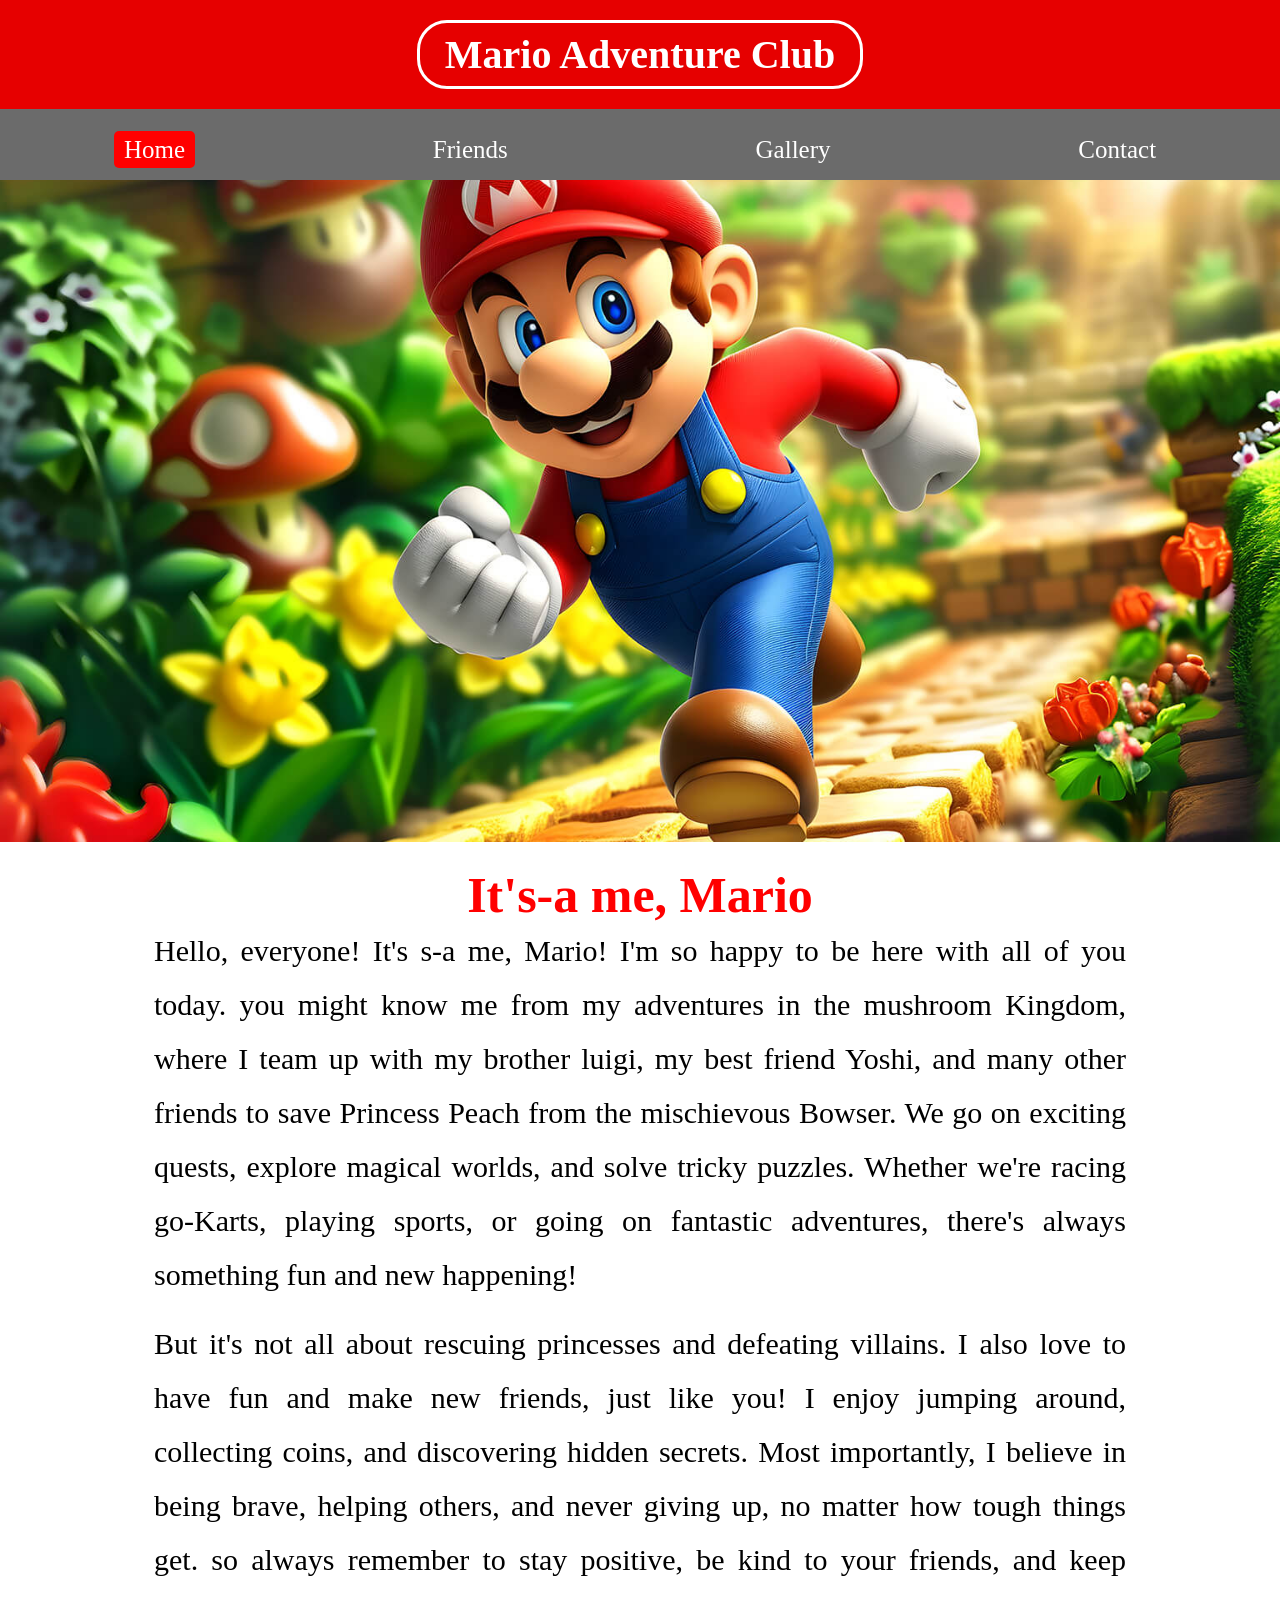
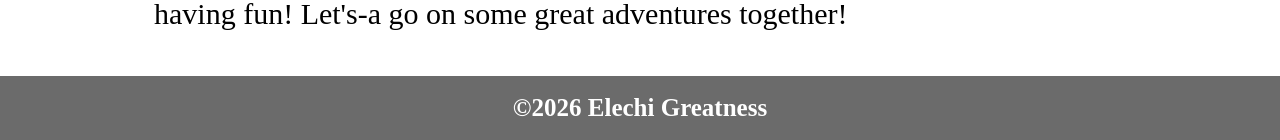
<file: index.html>
<!DOCTYPE html>
<html lang="en">
<head>
    <meta charset="UTF-8">
    <meta name="viewport" content="width=device-width, initial-scale=1.0">
    <title>Home-Marioclub</title>
    <link rel="stylesheet" href="style.css">
</head>
<body>
    <header class="header">
        <h1 class="logo">Mario Adventure Club</h1>
        <nav>
            <ul>
                <li><a href="index.html" class="active">Home</a></li>
                <li><a href="friends.html">Friends</a></li>
                <li><a href="gallery.html">Gallery</a></li>
                <li><a href="contact.html">Contact</a></li>
            </ul>
        </nav>
    </header>
    <!-- <nav>
        <ul>
            <li><a href="index.html" class="active">Home</a></li>
            <li><a href="friends.html">Friends</a></li>
            <li><a href="gallery.html">Gallery</a></li>
            <li><a href="contact.html">Contact</a></li>
        </ul>
    </nav> -->
    <div class="banner">
        <img src="img/banner_2.jpg" alt="Mario">
    </div>
    <div class="content">
        <h2>It's-a me, Mario</h2>
        <p>Hello, everyone! It's s-a me, Mario! I'm so happy to be here with all of you today. you
            might know me from my adventures in the mushroom Kingdom, where I team up with my brother luigi, my best friend Yoshi, and many other friends to save Princess Peach from the mischievous Bowser. We go on exciting quests, explore magical worlds, and solve tricky puzzles. Whether we're racing go-Karts, playing sports, or going on fantastic adventures, there's always something fun and new happening!
    </p>
    <p>But it's not all about rescuing princesses and defeating villains. I also love to have fun and make new friends, just like you! I enjoy jumping around, collecting coins, and discovering hidden secrets. Most importantly, I believe in being brave, helping others, and never giving up, no matter how tough things get. so always remember to stay positive, be kind to your friends, and keep having fun! Let's-a go on some great adventures together!</p>
    </div>
<footer>
    <p>&copy;2026 Elechi Greatness</p>
</footer>
</body>
</html>
</file>
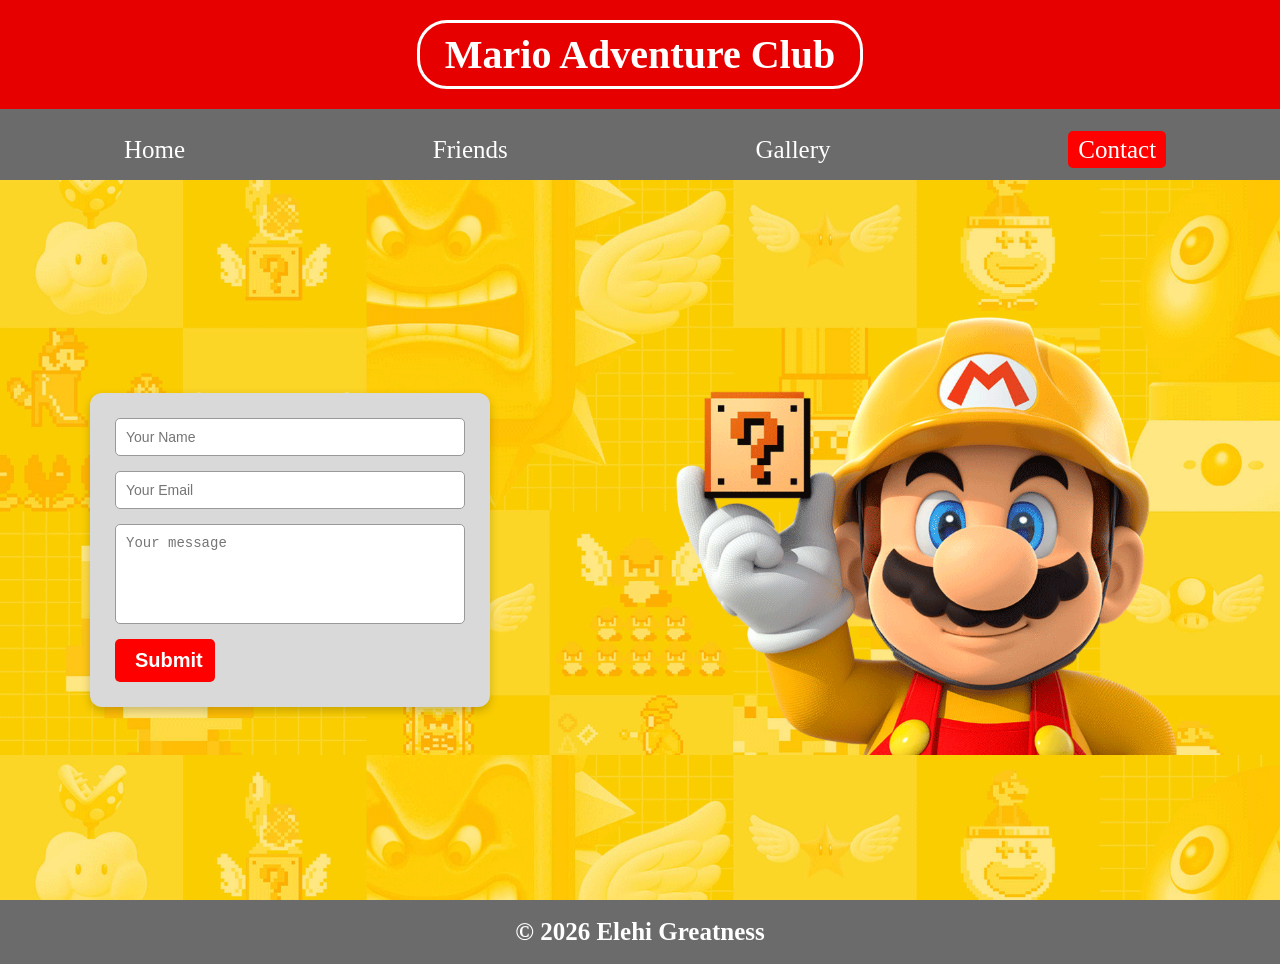
<file: contact.html>
<!DOCTYPE html>
<html lang="en">
<head>
    <meta charset="UTF-8">
    <meta name="viewport" content="width=device-width, initial-scale=1.0">
    <title>Contact-Marioclub</title>
    <link rel="stylesheet" href="style.css">
</head>
<body>
    <header>
        <h1 class="logo">Mario Adventure Club</h1>
        <nav>
            <ul>
                <li><a href="index.html">Home</a></li>
                <li><a href="friends.html">Friends</a></li>
                <li><a href="gallery.html">Gallery</a></li>
                <li><a href="contact.html" class="active">Contact</a></li>
            </ul>
        </nav>
    </header>
    <main id="contact-page">
        <div class="contact-wrapper">
            <div class="form-box">
                <input type="text" placeholder="Your Name">
                <input type="email" placeholder="Your Email">
                <textarea placeholder="Your message"></textarea>
                <button class="submit-btn">Submit</button>
            </div>
            <!-- <div class="contact-img">
                <img src="img/banner.png" alt="Mario">
            </div> -->
        </div>
    </main>
    <footer>
        <p>&copy; 2026 Elehi Greatness</p>
    </footer>
</body>
</html>
</file>
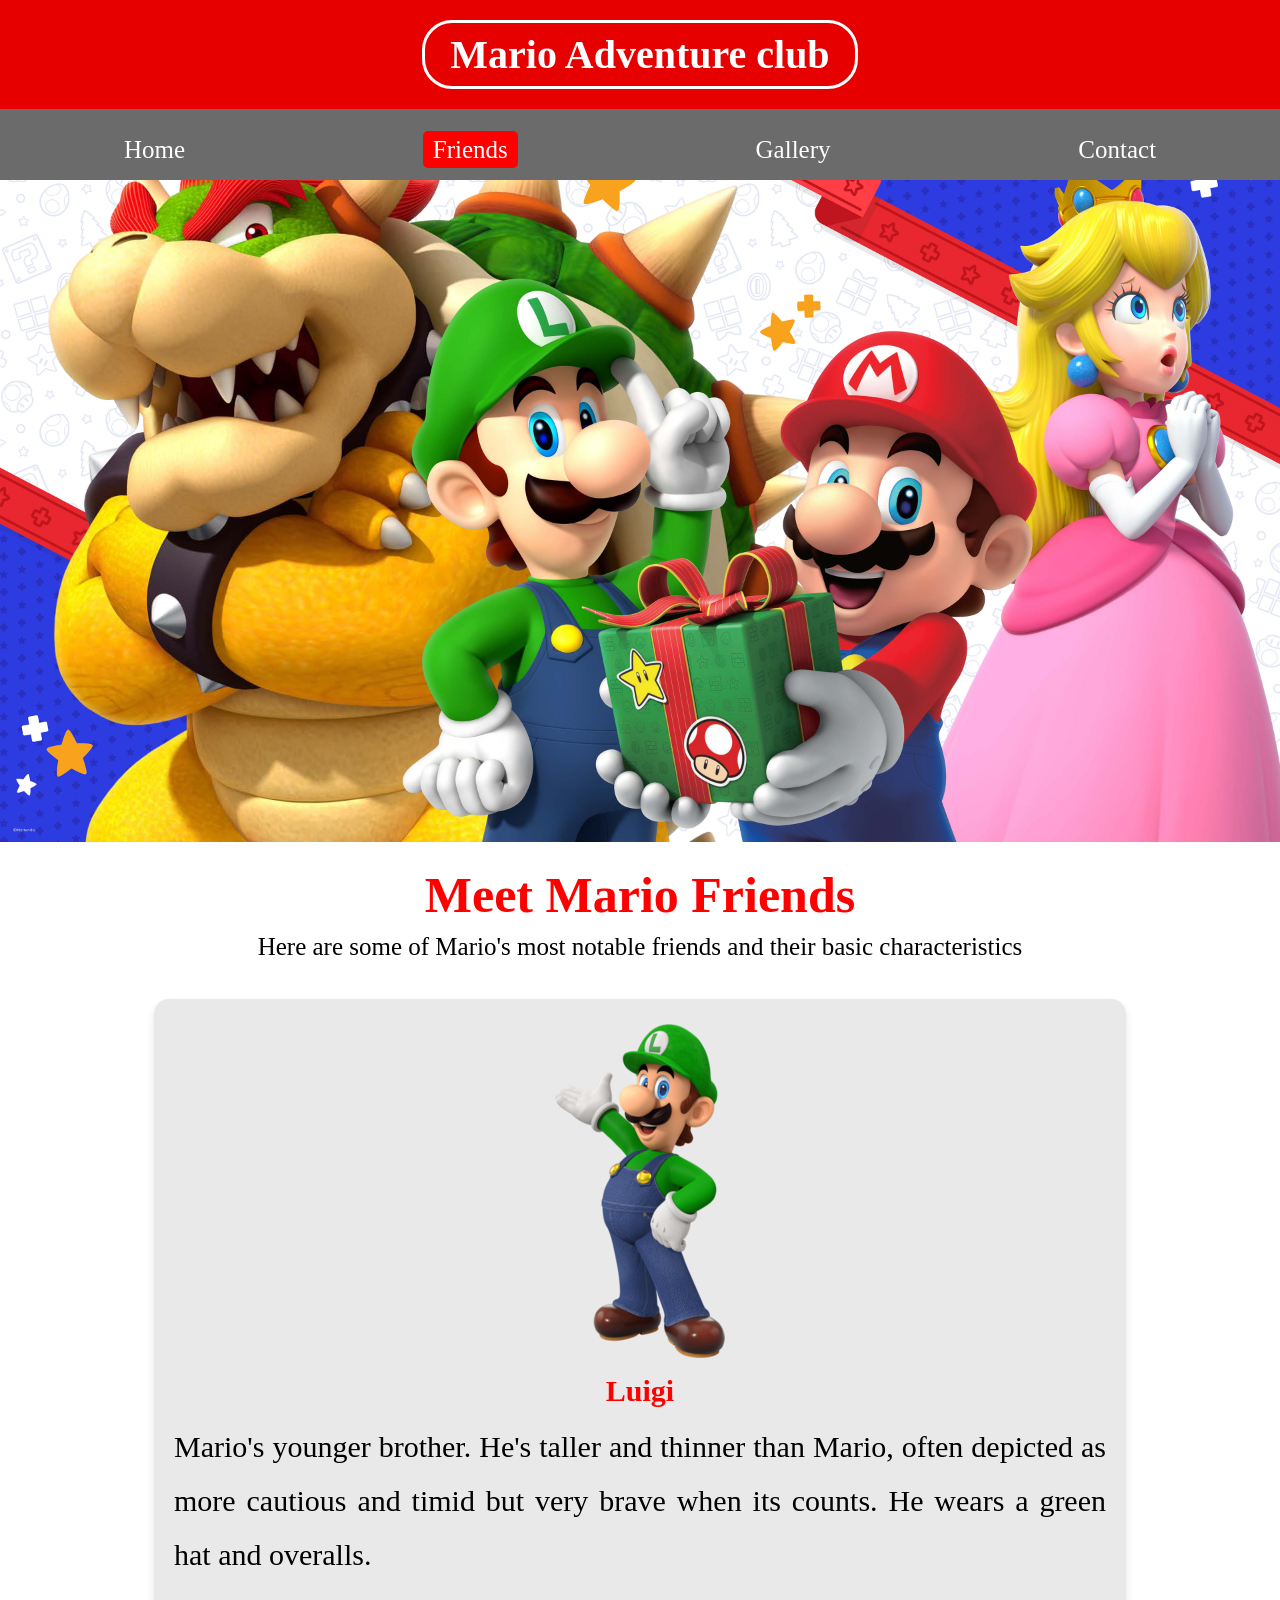
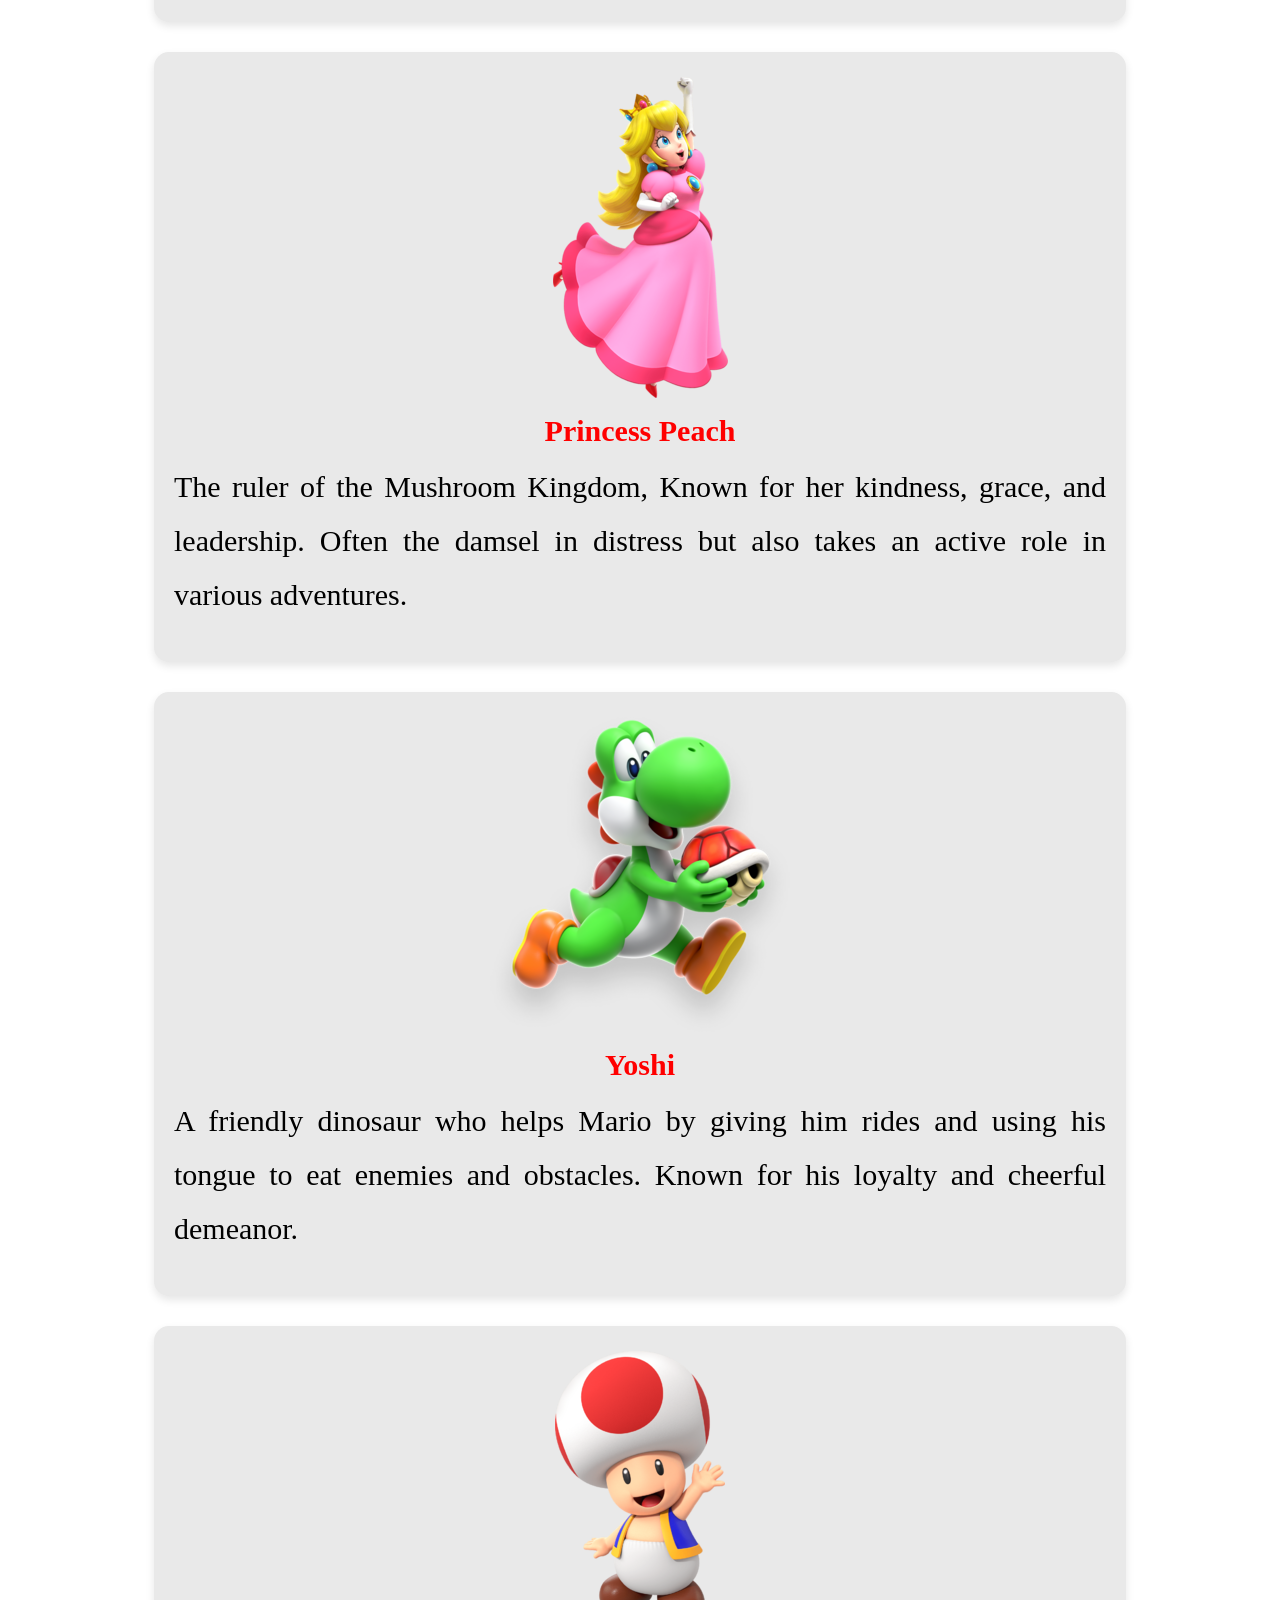
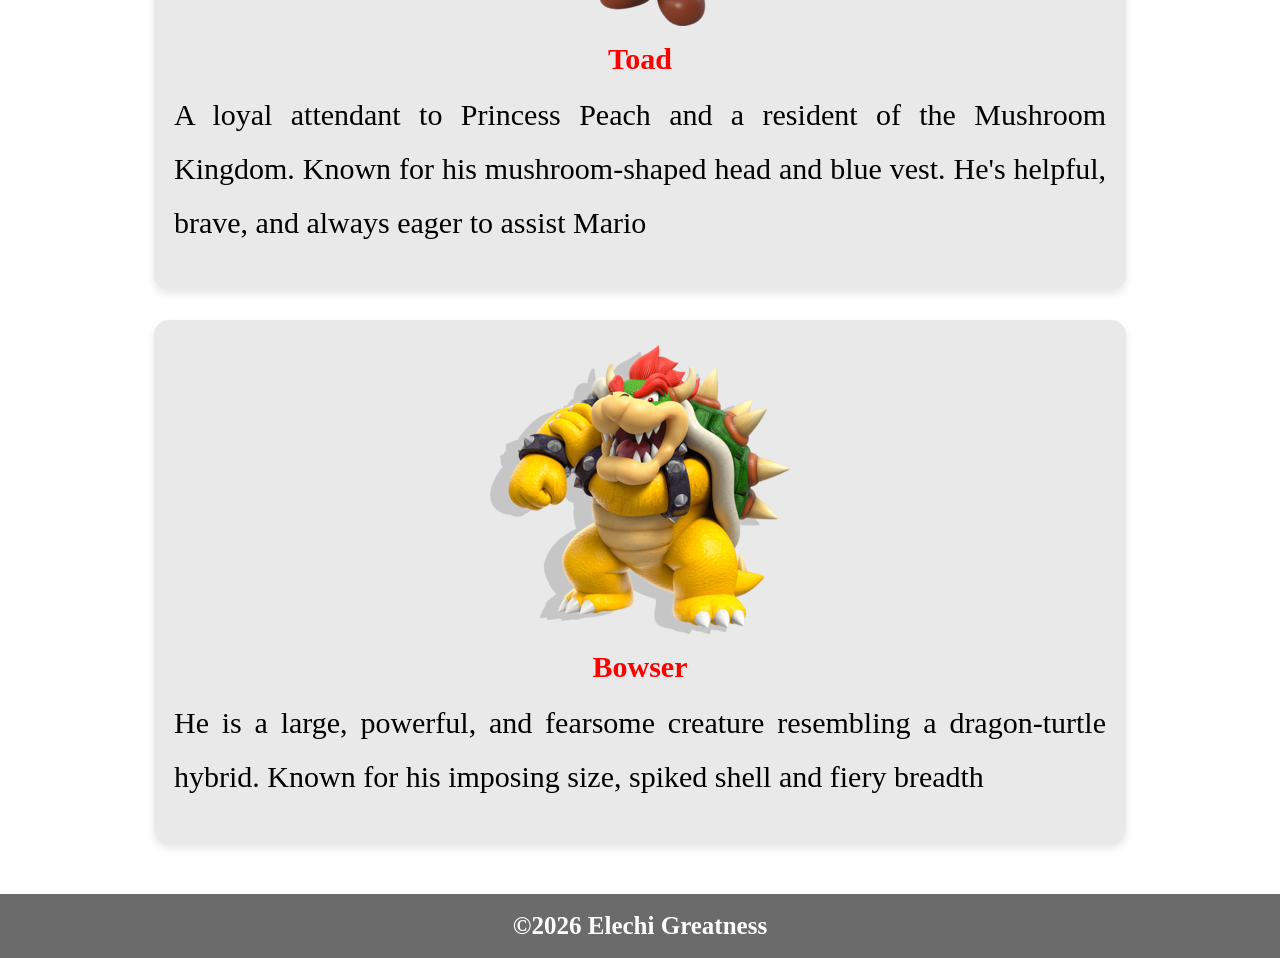
<file: friends.html>
<!DOCTYPE html>
<html lang="en">
<head>
    <meta charset="UTF-8">
    <meta name="viewport" content="width=device-width, initial-scale=1.0">
    <title>Friends-Marioclub</title>
    <link rel="stylesheet" href="style.css">
</head>
<body>
    <header>
        <h1 class="logo">Mario Adventure club</h1>
        <nav>
            <ul>
                <li><a href="index.html">Home</a></li>
                <li><a href="friends.html" class="active">Friends</a></li>
                <li><a href="gallery.html">Gallery</a></li>
                <li><a href="contact.html">Contact</a></li>
            </ul>
        </nav>
    </header>
    <div class="banner">
        <img src="img/mario_friends.jpg" alt="Friends">
    </div>
    <div class="content">
        <h2>Meet Mario Friends</h2>
        <p style="text-align: center;
        margin-bottom: 25px; font-size: 25px;">Here are some of Mario's most notable friends and their basic characteristics</p>
        <div class="friends-grid">
            <div class="friend-card">
                <img src="img/luigi.webp" alt="luigi">
                <h3>Luigi</h3>
                <p>Mario's younger brother. He's taller and thinner than Mario, often depicted as more cautious and timid but very brave when its counts. He wears a green hat and overalls.</p>
            </div>
            <div class="friend-card">
                <img src="img/princess_peach.webp" alt="Princess Peach">
                <h3>Princess Peach</h3>
                <p>The ruler of the Mushroom Kingdom, Known for her kindness, grace, and leadership. Often the damsel in distress but also takes an active role in various adventures.</p>
            </div>
            <div  class="friend-card">
                <img src="img/yoshi.webp" alt="Yoshi">
                <h3>Yoshi</h3>
                <p>A friendly dinosaur who helps Mario by giving him rides and using his tongue to eat enemies and obstacles. Known for his loyalty and cheerful demeanor.</p>
            </div>
            <div class="friend-card">
                <img src="img/toad.webp" alt="Toad">
                <h3>Toad</h3>
                <p>A loyal attendant to Princess Peach and a resident of the Mushroom Kingdom. Known for his mushroom-shaped head and blue vest. He's helpful, brave, and always eager to assist Mario </p>
            </div>
            <div class="friend-card">
                <img src="img/bowser.webp" alt="Bowser">
                <h3>Bowser</h3>
                <p>He is a large, powerful, and fearsome creature resembling a dragon-turtle hybrid. Known for his imposing size, spiked shell and fiery breadth</p>
            </div>
        </div>
    </div>
    <footer>
        <p>&copy;2026 Elechi Greatness</p>
    </footer>
</body>
</html>
</file>
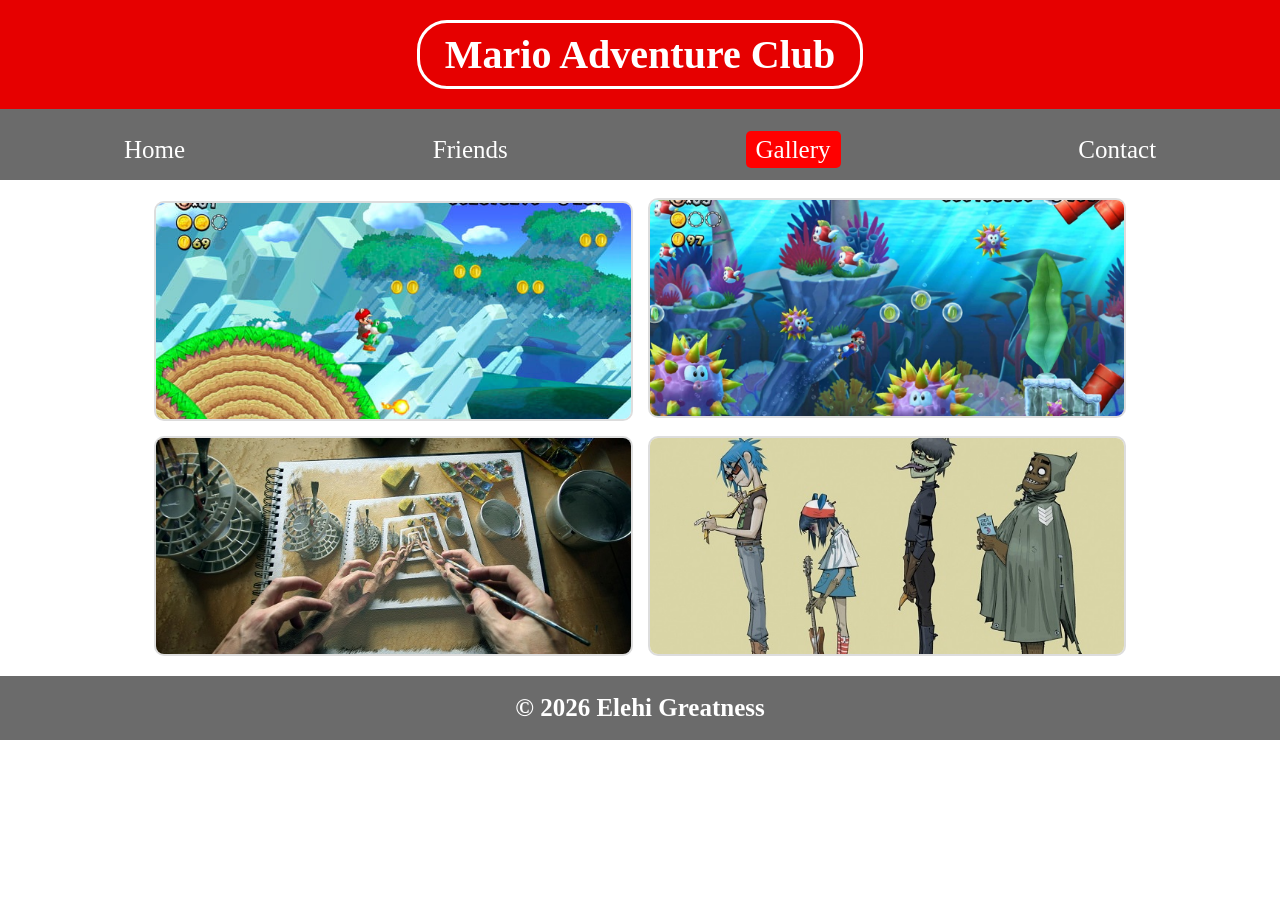
<file: gallery.html>
<!DOCTYPE html>
<html lang="en">
<head>
    <meta charset="UTF-8">
    <meta name="viewport" content="width=device-width, initial-scale=1.0">
    <title>Gallery-Marioclub</title>
    <link rel="stylesheet" href="style.css">
</head>
<body>
    <header>
        <h1 class="logo">Mario Adventure Club</h1>
        <nav>
            <ul>
                <li><a href="index.html">Home</a></li>
                <li><a href="friends.html">Friends</a></li>
                <li><a href="gallery.html" class="active">Gallery</a></li>
                <li><a href="contact.html">Contact</a></li>
            </ul>
        </nav>
    </header>
    <div class="content">
        <h2>Gallery</h2>
        <div class="gallery-grid">
            <img src="img/thumb-1.png" alt="Gallery" class="first-grid-image">
            <img src="img/thumb-2.png" alt="Gallery">
            <img src="img/thumb-3.jpg" alt="Gallery">
            <img src="img/thumb-4.jpg" alt="Gallery">
        </div>
    </div>
    <footer>
        <p>&copy; 2026 Elehi Greatness</p>
    </footer>
</body>
</html>
</file>
<file: style.css>
*{
    margin: 0;
    padding: 0;
    box-sizing: border-box;
    font-family: 'Segoe UI', Tahoma, Geneva, Verdana, sans-serif Arial,;
}
body {
    background: #fff;
}

/* HEADER */
header {
    background: #e60000;
    /* padding: 15px 10px; */
    text-align: center;
    position: fixed;
    /* z-index: 1; */
    width: 100%;
    /* top: 0; */
    /* z-index: 1000; */
}
.logo {
    display: inline-block;
    color: white;
    border: 3px solid white;
    padding: 8px 25px;
    margin-top: 20px;
    margin-bottom: 20px;
    border-radius: 30px;
    font-size: clamp(16px, 3VW, 24px) ;
    font-weight: bold;
    font-size: 25px;
}

/* NAV */
nav {
    background: #6b6b6b;
    padding: 12px 0;
    /* position: sticky; */
    /* top: 65px; */
    /* z-index: 999; */
}
nav ul {
list-style: none;
display: flex;
justify-content: space-around;
/* max-width: 900px; */
/* margin: 0 auto; */
}
nav a {
    color: white;
    text-decoration: none;
    font-size: 17px;
    padding: 5px 10px;
    border-radius: 5px;
}
nav a.active, nav a:hover {
    background: red;
    color: white;
}

/* mario banner*/
.banner img {
    width: 100%;
    margin-top: 122px;
}
/* CONTENT */
.content {
    padding: 20px 5%;
    max-width: 1100px;
    margin: 0 auto;
}
.content h2 {
    color: red;
    text-align: center;
    font-size: clamp(27px, 4VW, 32px) ;
}
.content p {
    line-height: 1.8;
    margin-bottom: 15px;
    font-size: 18px; 
    align-items:center ;
}
/* FRIENDS PAGE */
.friend-grid{
    display: grid;
    grid-template-columns: (auto-fit, minmax(280px, 1fr));
    gap: 20px;
}
.friend-card {
    background: #e9e9e9;
    border-radius: 15px;
    padding: 25px 20px;
    text-align: center;
    box-shadow: 0 4px 8px rgba(0, 0, 0, 0.1);
    transition: 0.3s;
    margin: 20px 0;
}
.friend-card:hover {
    /* transform: translateY(-5px); */
}
.friend-card h3 {
    color: red;
    margin: 12px 0;
    font-size: 30px;
}
.friend-card p {
    text-align: center;
    font-size: 20px;
}

/* GALLERY PAGE */
.gallery-grid {
    display: grid;
    grid-template-columns: repeat(auto-fit, minmax(250px, 1fr));
    gap: 15px;
}
.first-grid-image {
    margin-top: 120px;
}
.gallery-grid img {
    width: 100%;
    height: 220px;
    object-fit: cover;
    border-radius: 10px;
    border: 2px solid #ddd;
}

/* CONTACT PAGE */
#contact-page {
    /* background: #ffcc00; */
    background-image: url(img/banner.png);
    background-size: contain;
    background-repeat: repeat;
    background-position: left;
    min-height: 100vh;
    padding: 30px 5%;
    display: flex;
    align-items: center;
    padding-top: 30px;
}
.contact-wrapper {
display: flex;
justify-content: space-between;
align-items: flex-start;
max-width: 1100px;
margin: 0 auto;
width: 100%;
gap: 30px;
flex-wrap: wrap;
}
.form-box {
    background: #d9d9d9;
    padding: 25px;
    border-radius: 12px;
    width: 100%;
    /* max-width: 380px; */
    display: flex;
    flex-direction: column;
    gap: 15px;
    box-shadow: 0 4px 10px rgba(0, 0, 0, 0.2);
    margin-top: 130px;
}
.form-box input, .form-box textarea {
padding: 10px;
border: 1px solid #999;
border-radius: 5px;
width: 100%;
font-size: 14px;
}
.form-box textarea {
    height: 100px;
    resize: none;
}
.submit-btn {
    background: red;
    color: white;
    border: none;
    padding: 10px 20px;
    width: 100px;
    border-radius: 5px;
    cursor: pointer;
    font-weight: bold;
}
.contact-img img {
    width: 100%;
    max-width: 400px;
    height: auto;
}

/* Footer */
footer {
    background: #6b6b6b;
    color: white;
    text-align: center;
    padding: 18px 0;
    font-size: 20px;
}

/* lARGE SCREEN */
@media(min-width: 992px) and (max-width: 1399px){
    .logo {
        font-size: 40px;
    }
    nav {
            font-size: 40px;
        }
    nav a {
            font-size: 25px;
        }
    .content h2 {
        font-size: 50px;
    }
    .content p {
        font-size: 30px;
        text-align: justify;
    }

    footer {
        font-size: 25px;
        font-weight: bold;
    }
    .friend-card {
        margin: 30px 0;
    }

    .first-grid-image {
    margin-top: 3px;
    }

    .gallery-grid {
        display: grid;
        grid-template-columns: 1fr 1fr;
        margin-top: 120px;
    }

    #contact-page {
    background-color: #ffcc00;
    }
    .form-box {
        margin-top: 200px;
        max-width: 400px;
    }
    .submit-btn {
        font-size: 20px;
    }
    .submit-btn:hover {
        background-color: lightcoral;
        opacity: 0.8;
        color: red;

        transition: color 1s;
        
    }
    

/* TABLET */
@media(min-width: 573px) and (max-width: 991px){
    .logo {
        font-size: 40px;
    }
    nav {
            font-size: 30px;
        }
    nav a {
            font-size: 20px;
        }
    .content h2 {
        font-size: 35px;
    }
    .content p {
        font-size: 25px;
        text-align: justify;
    }

    footer {
        font-size: 25px;
        font-weight: bold;
    }
    .friend-card {
        margin: 30px 0;
    }

    .first-grid-image {
    margin-top: 3px;
    }

    .gallery-grid {
        display: grid;
        grid-template-columns: 1fr 1fr;
        margin-top: 120px;
    }

    #contact-page {
    background-color: #ffcc00;
    }
    .form-box {
        margin-top: 250px;
    }
    .submit-btn {
        font-size: 20px;
    }
    .submit-btn:hover {
        background-color: lightcoral;
        opacity: 0.8;
        color: red;

        transition: color 1s;
        
    }
    .form-box {
        margin-bottom: 250px;
    }
}
</file>
